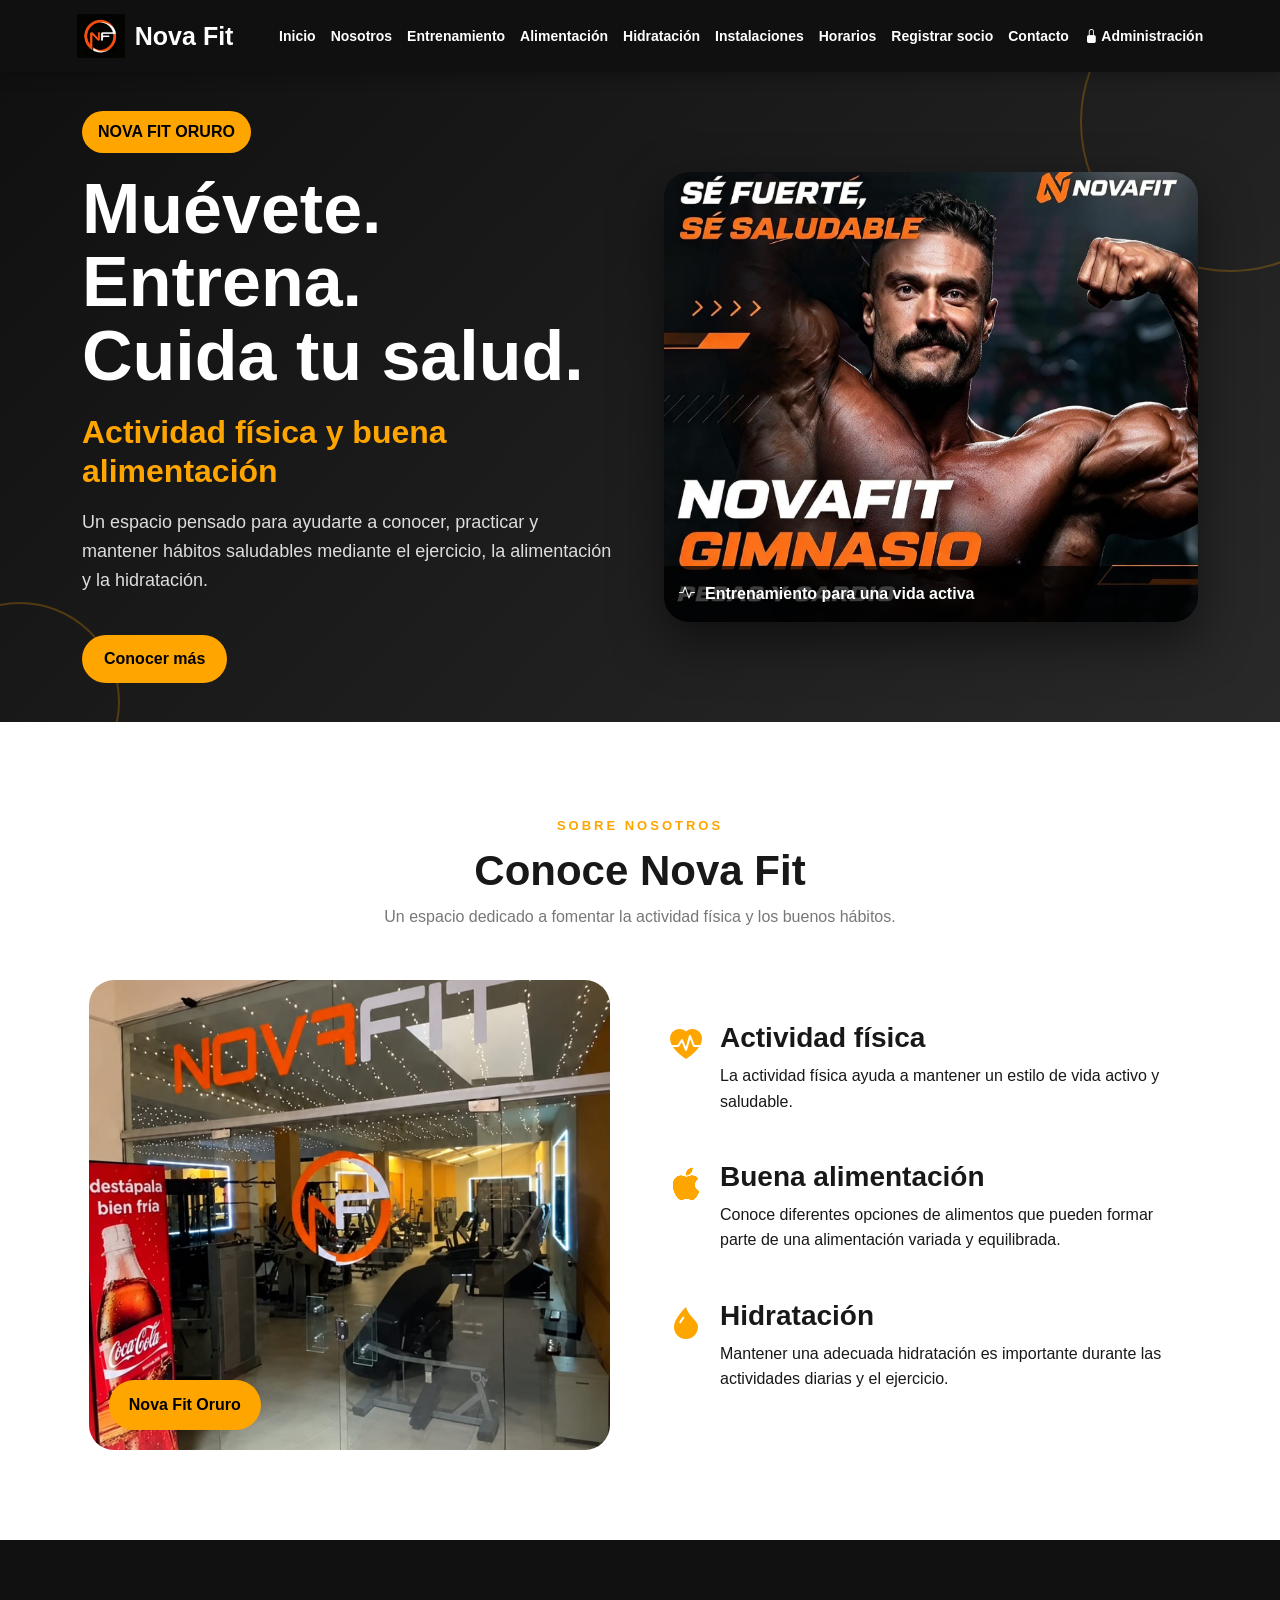
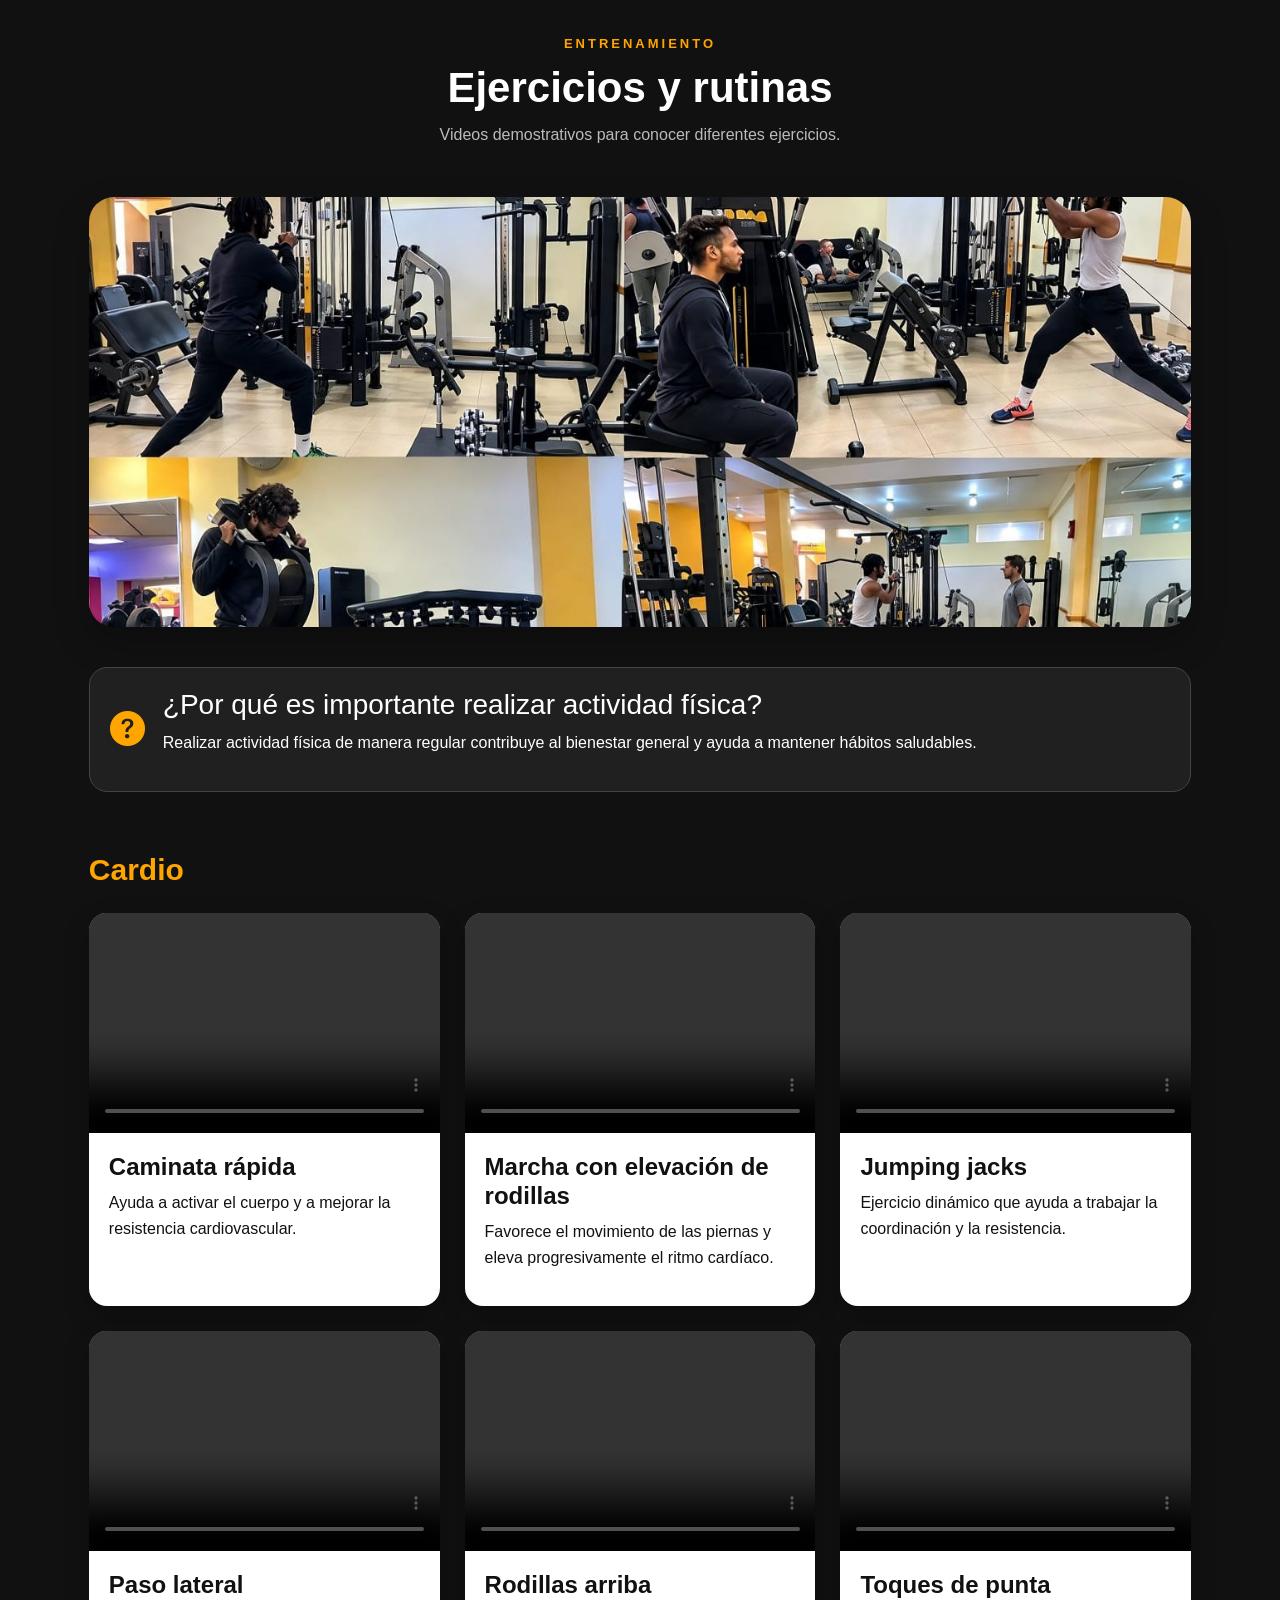
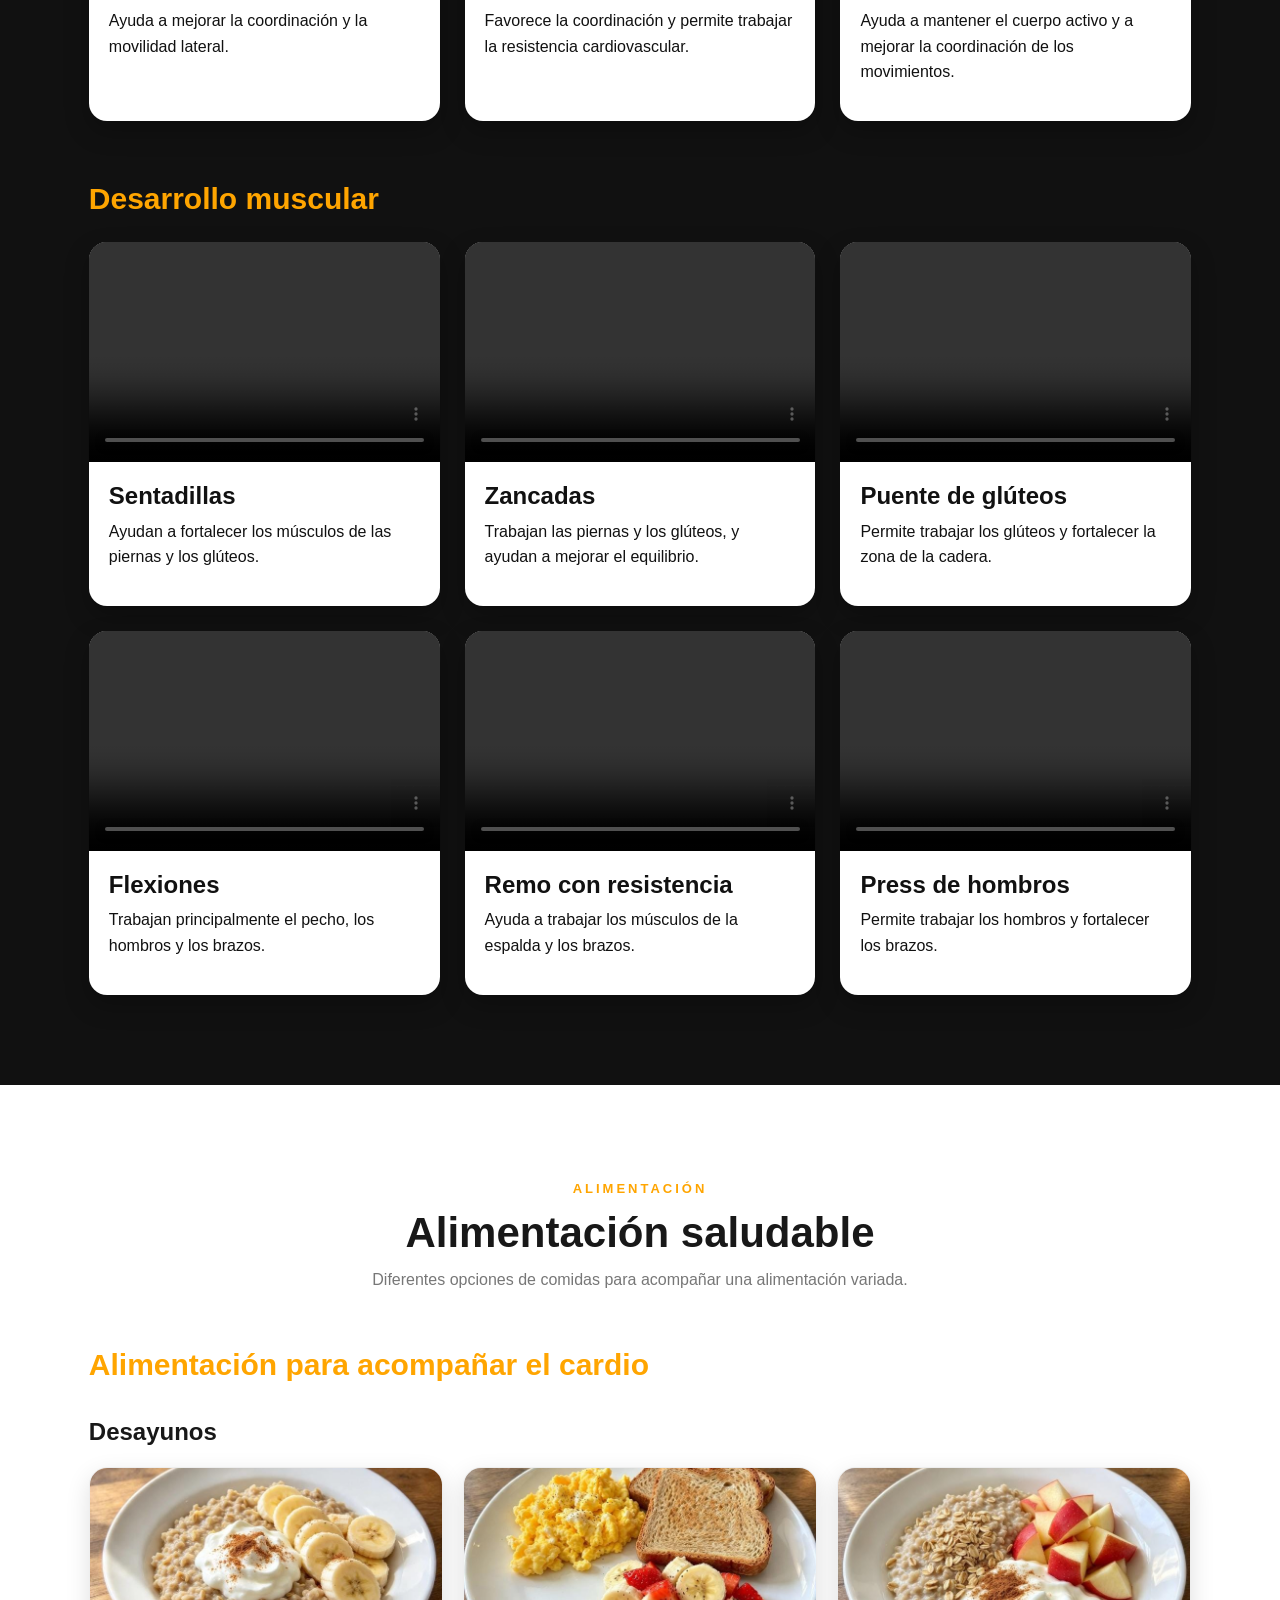
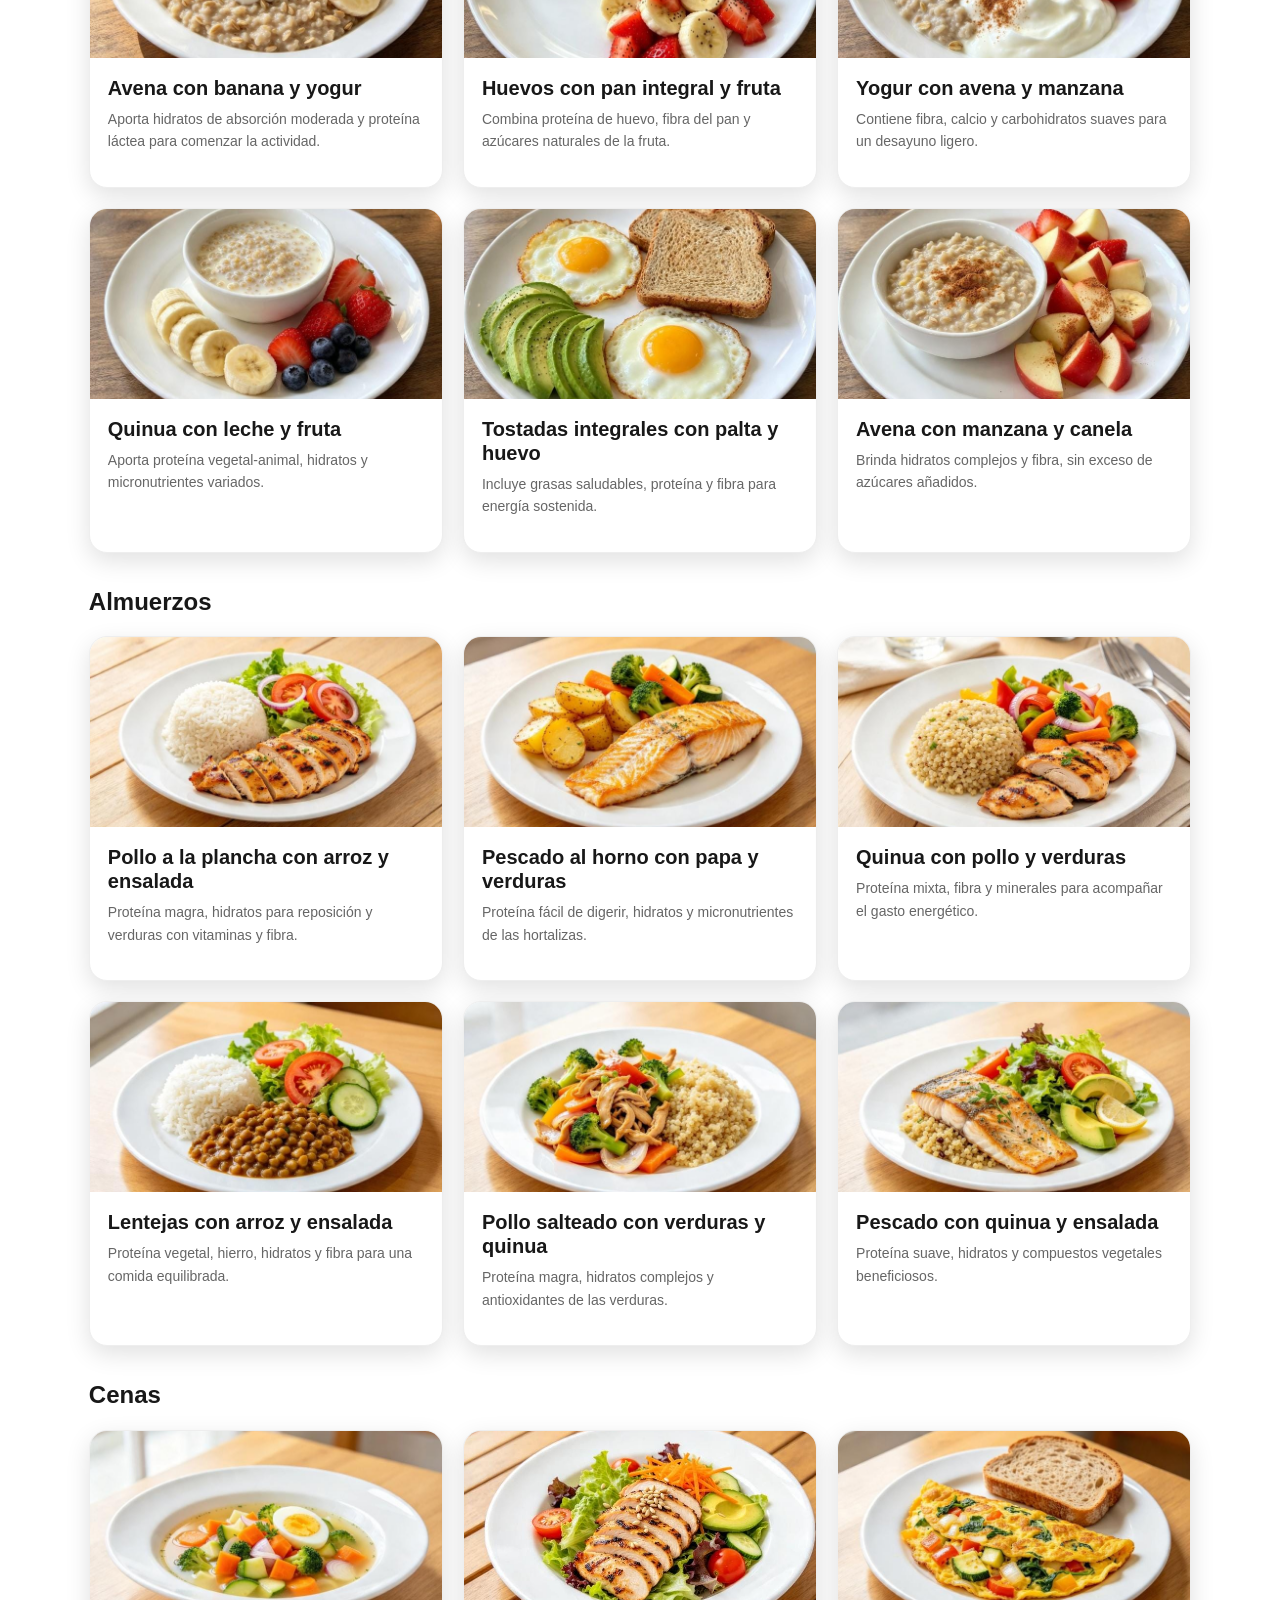
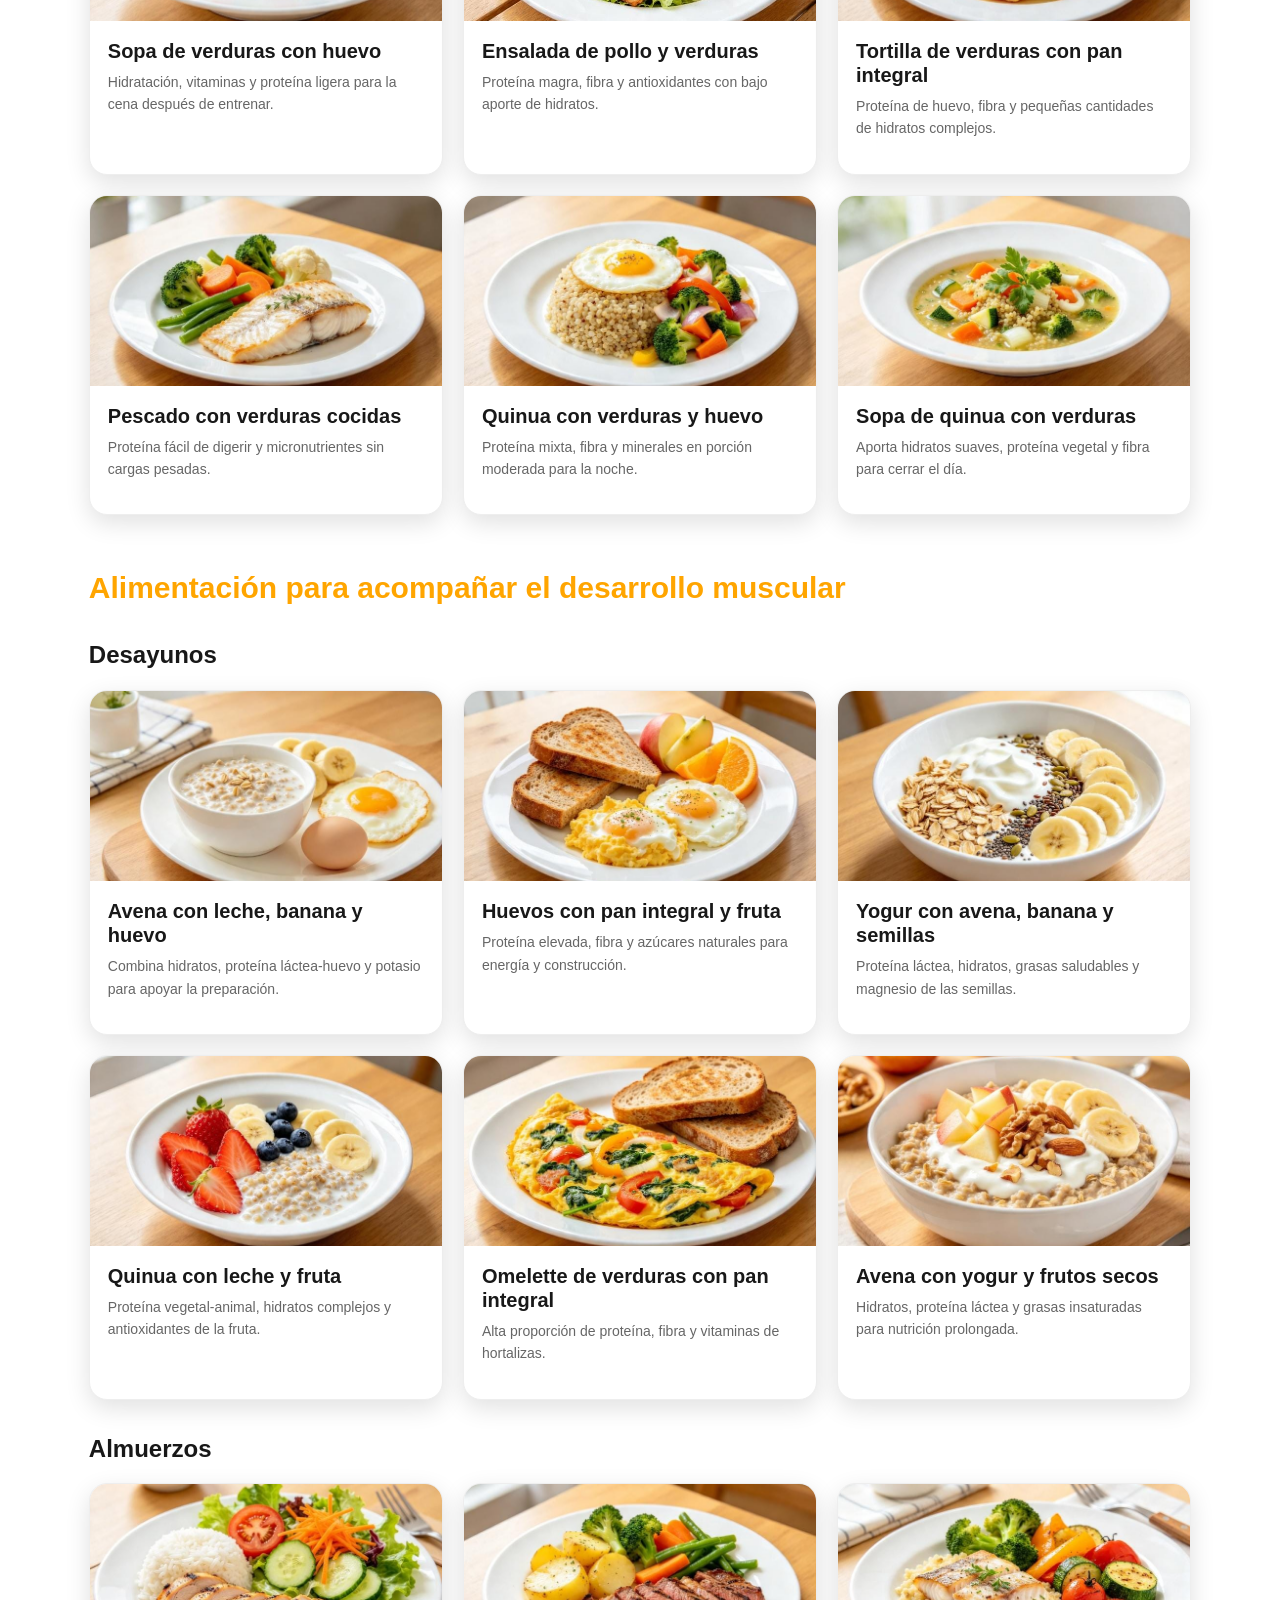
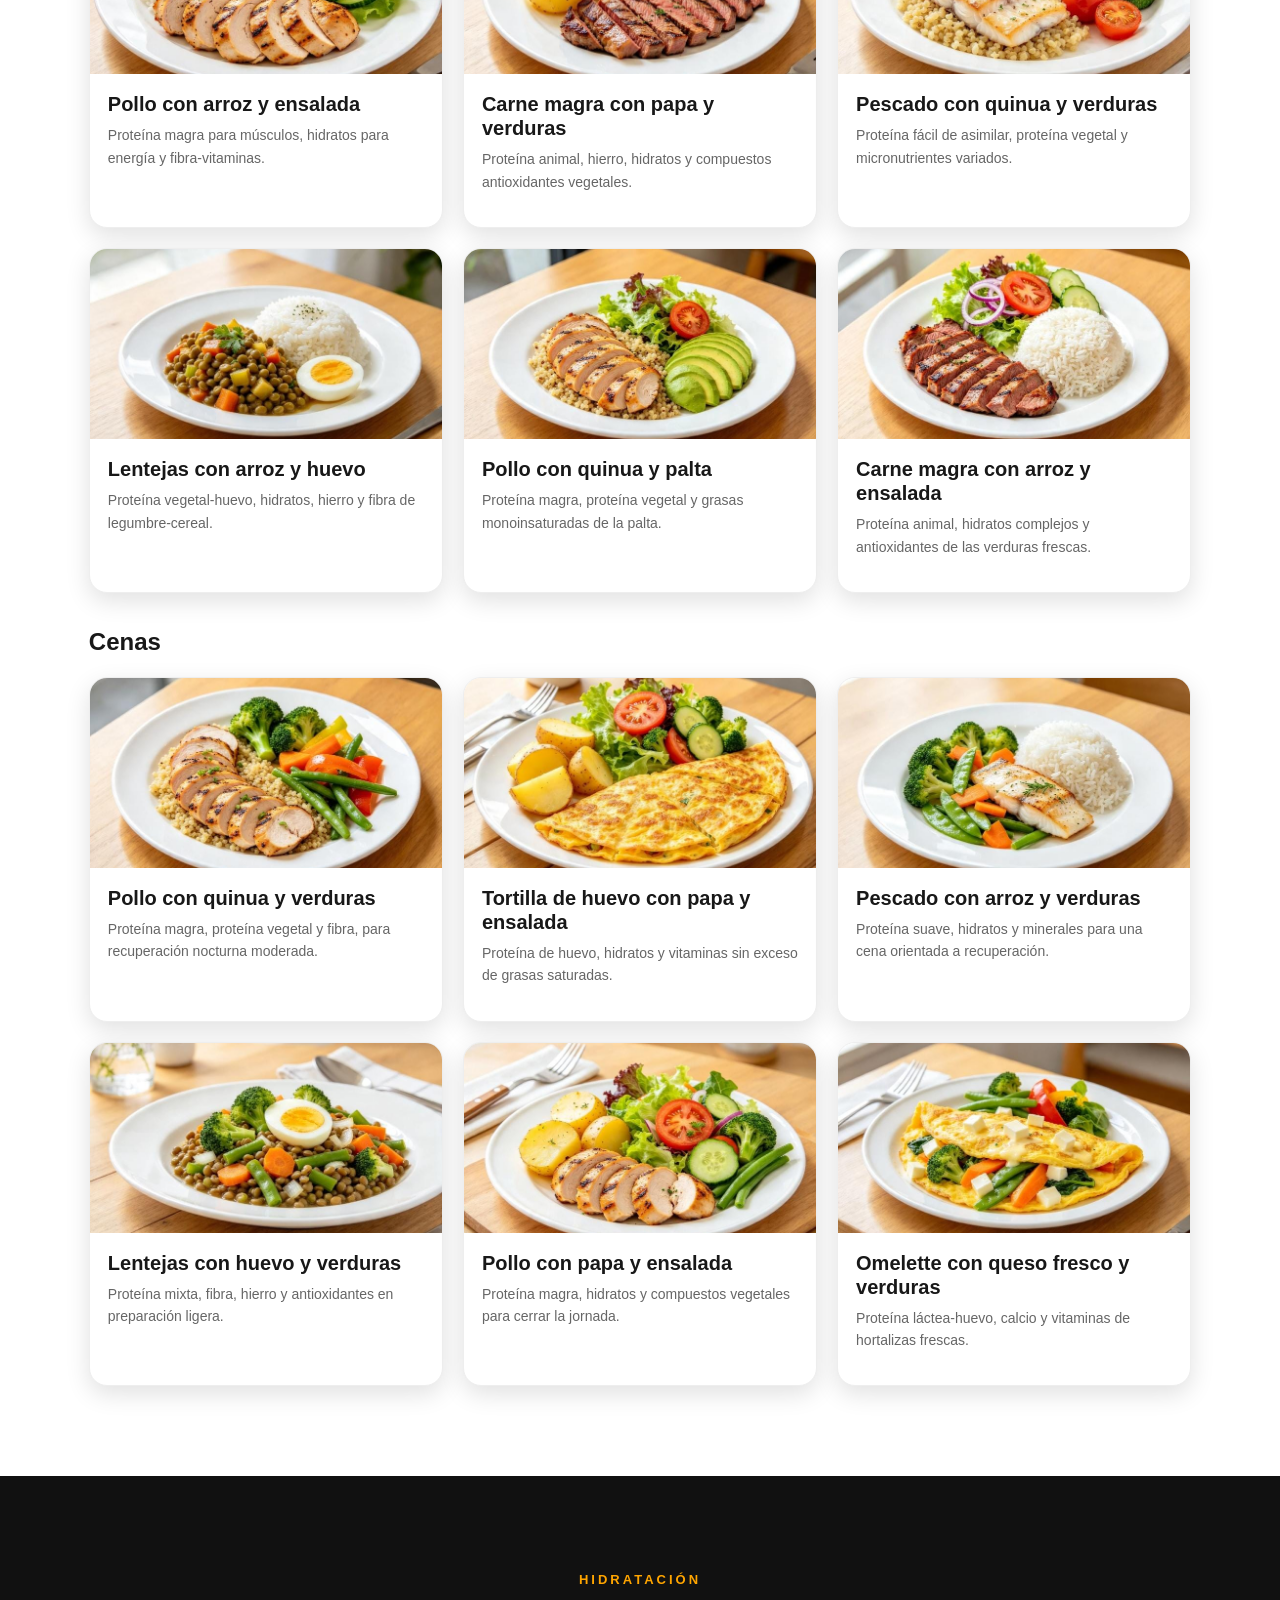
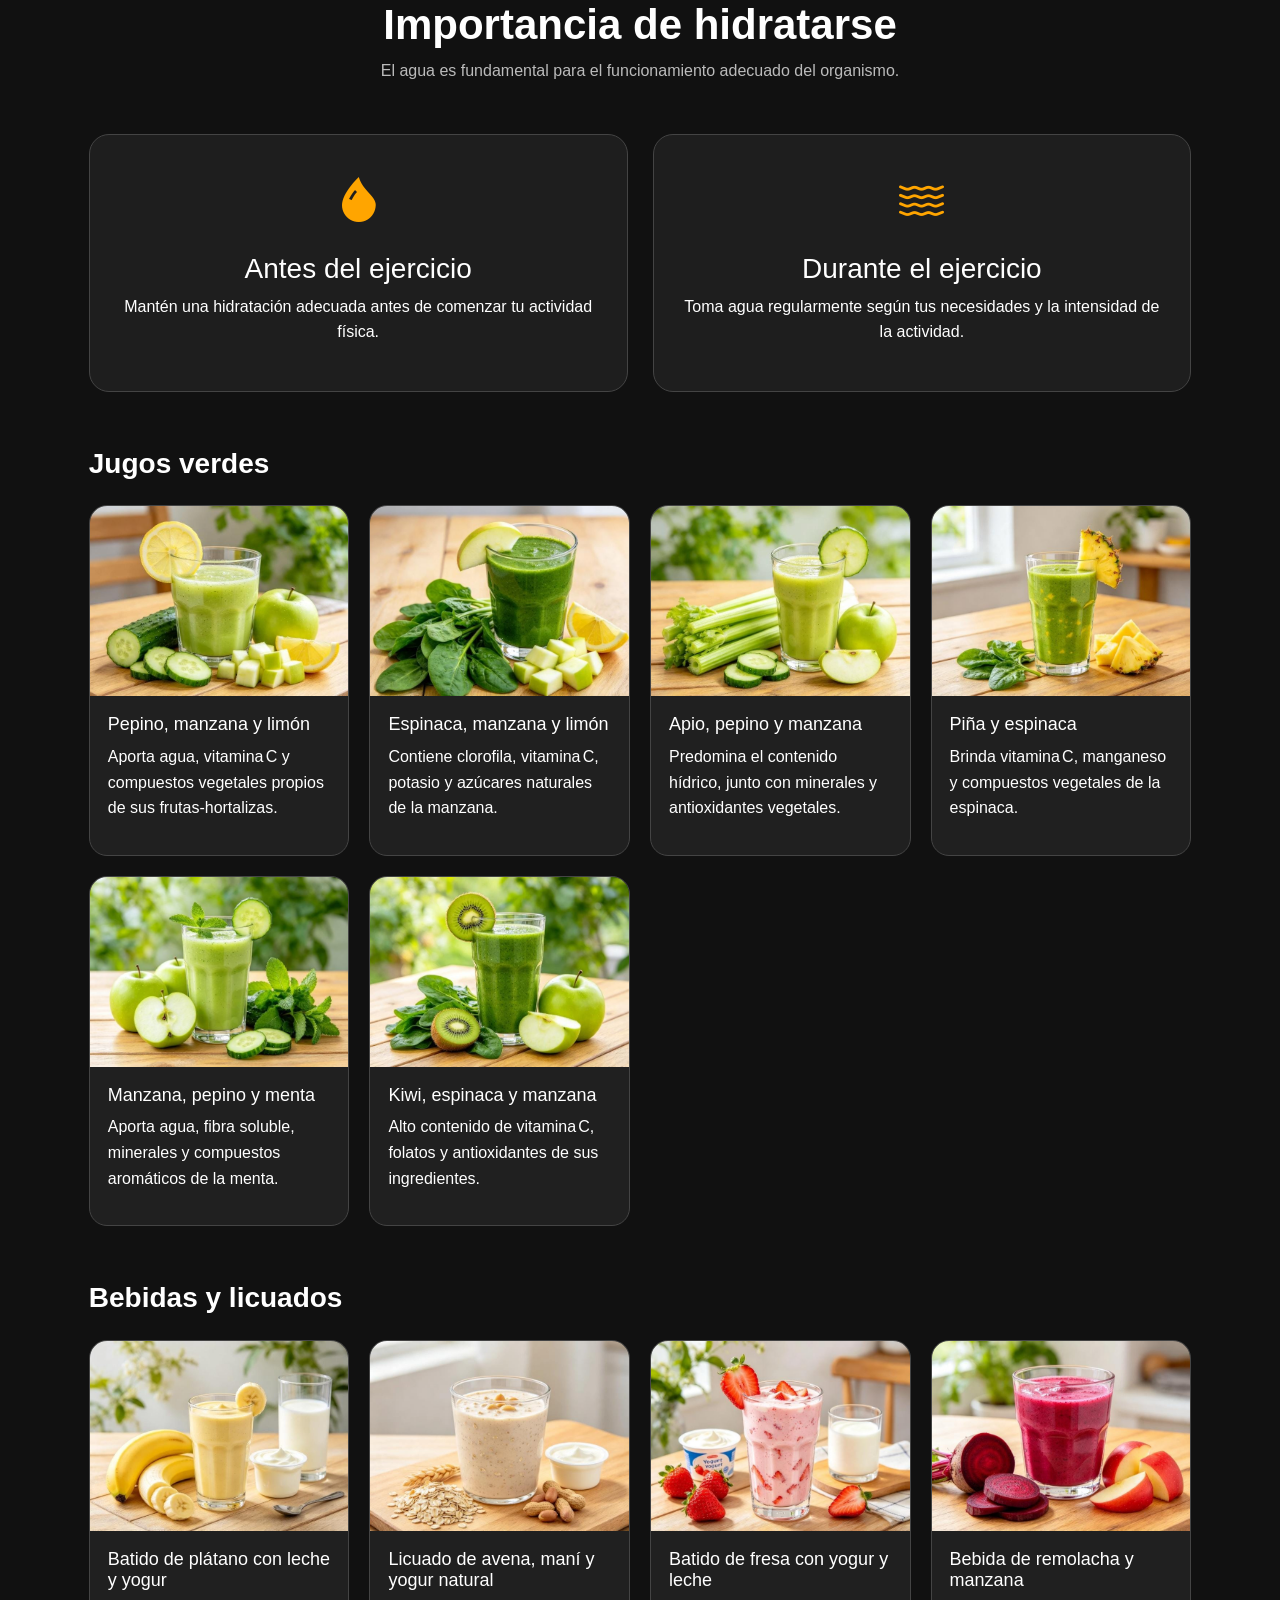
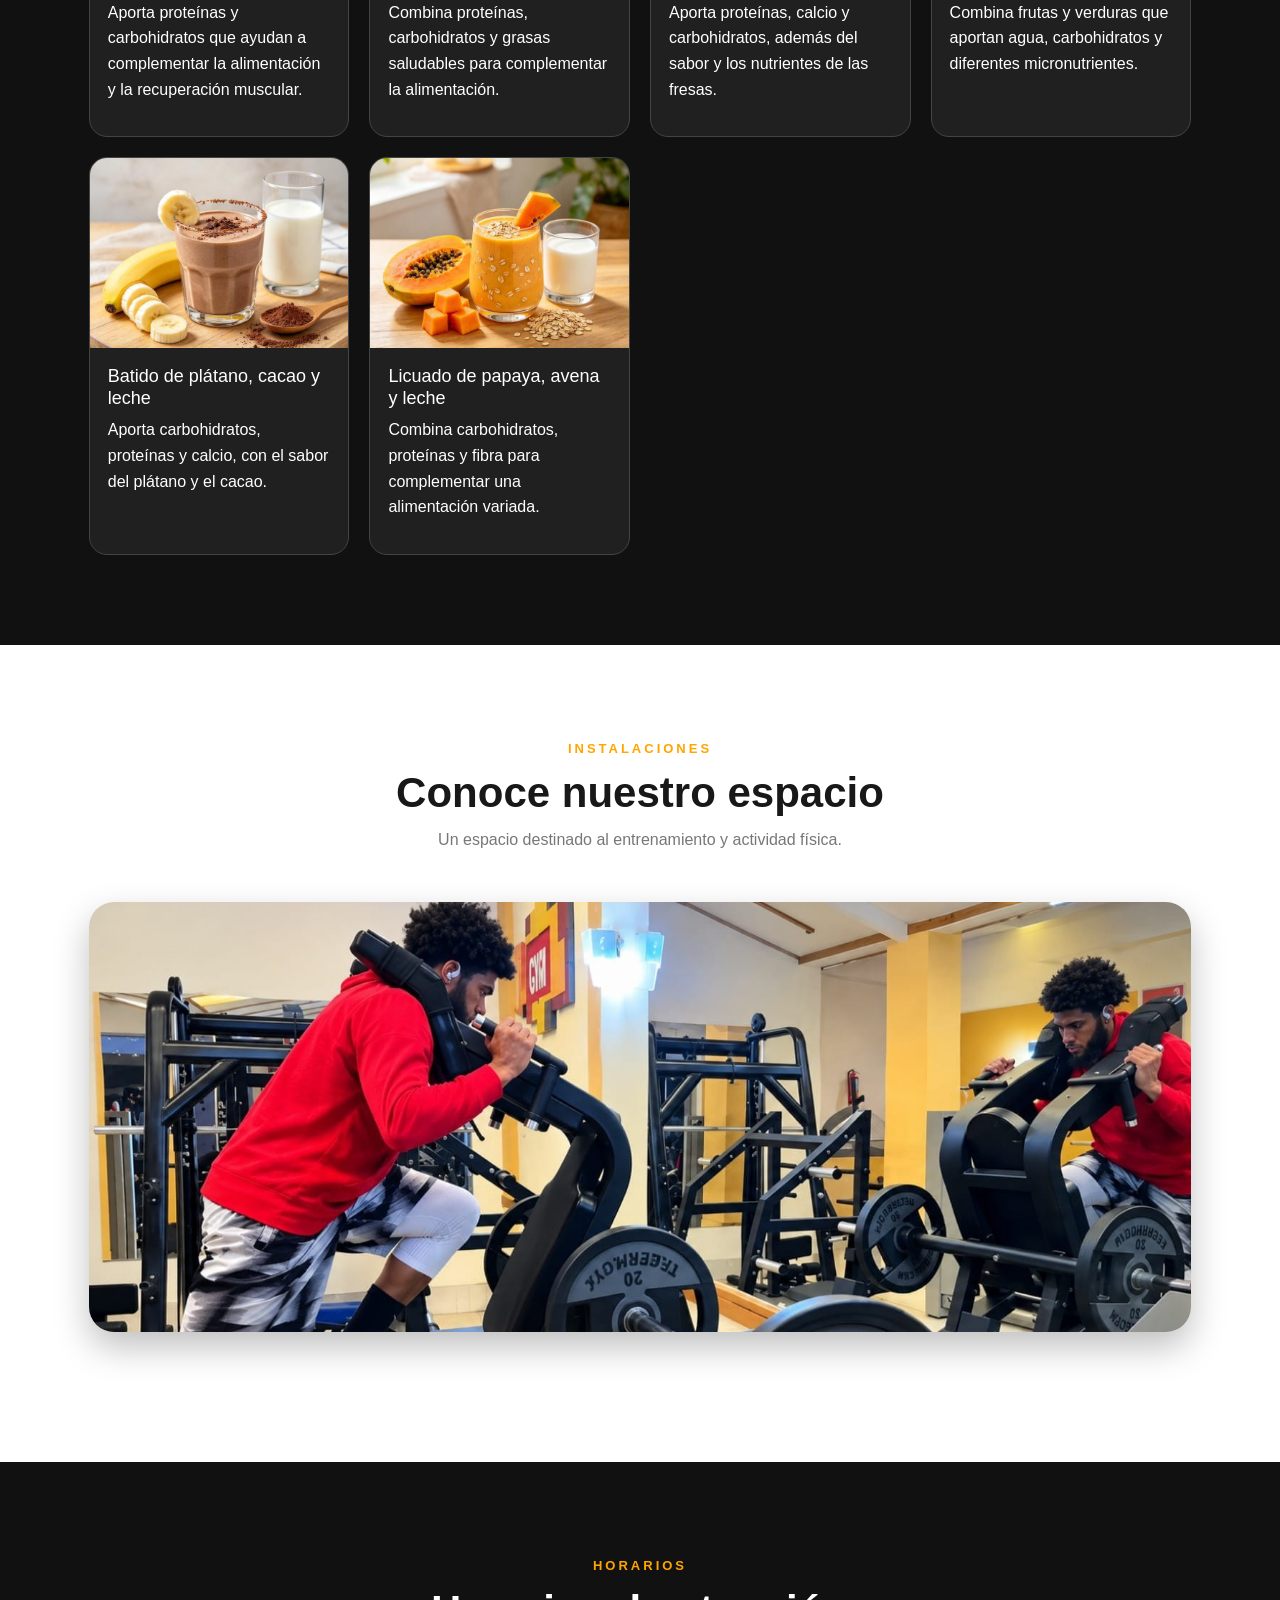
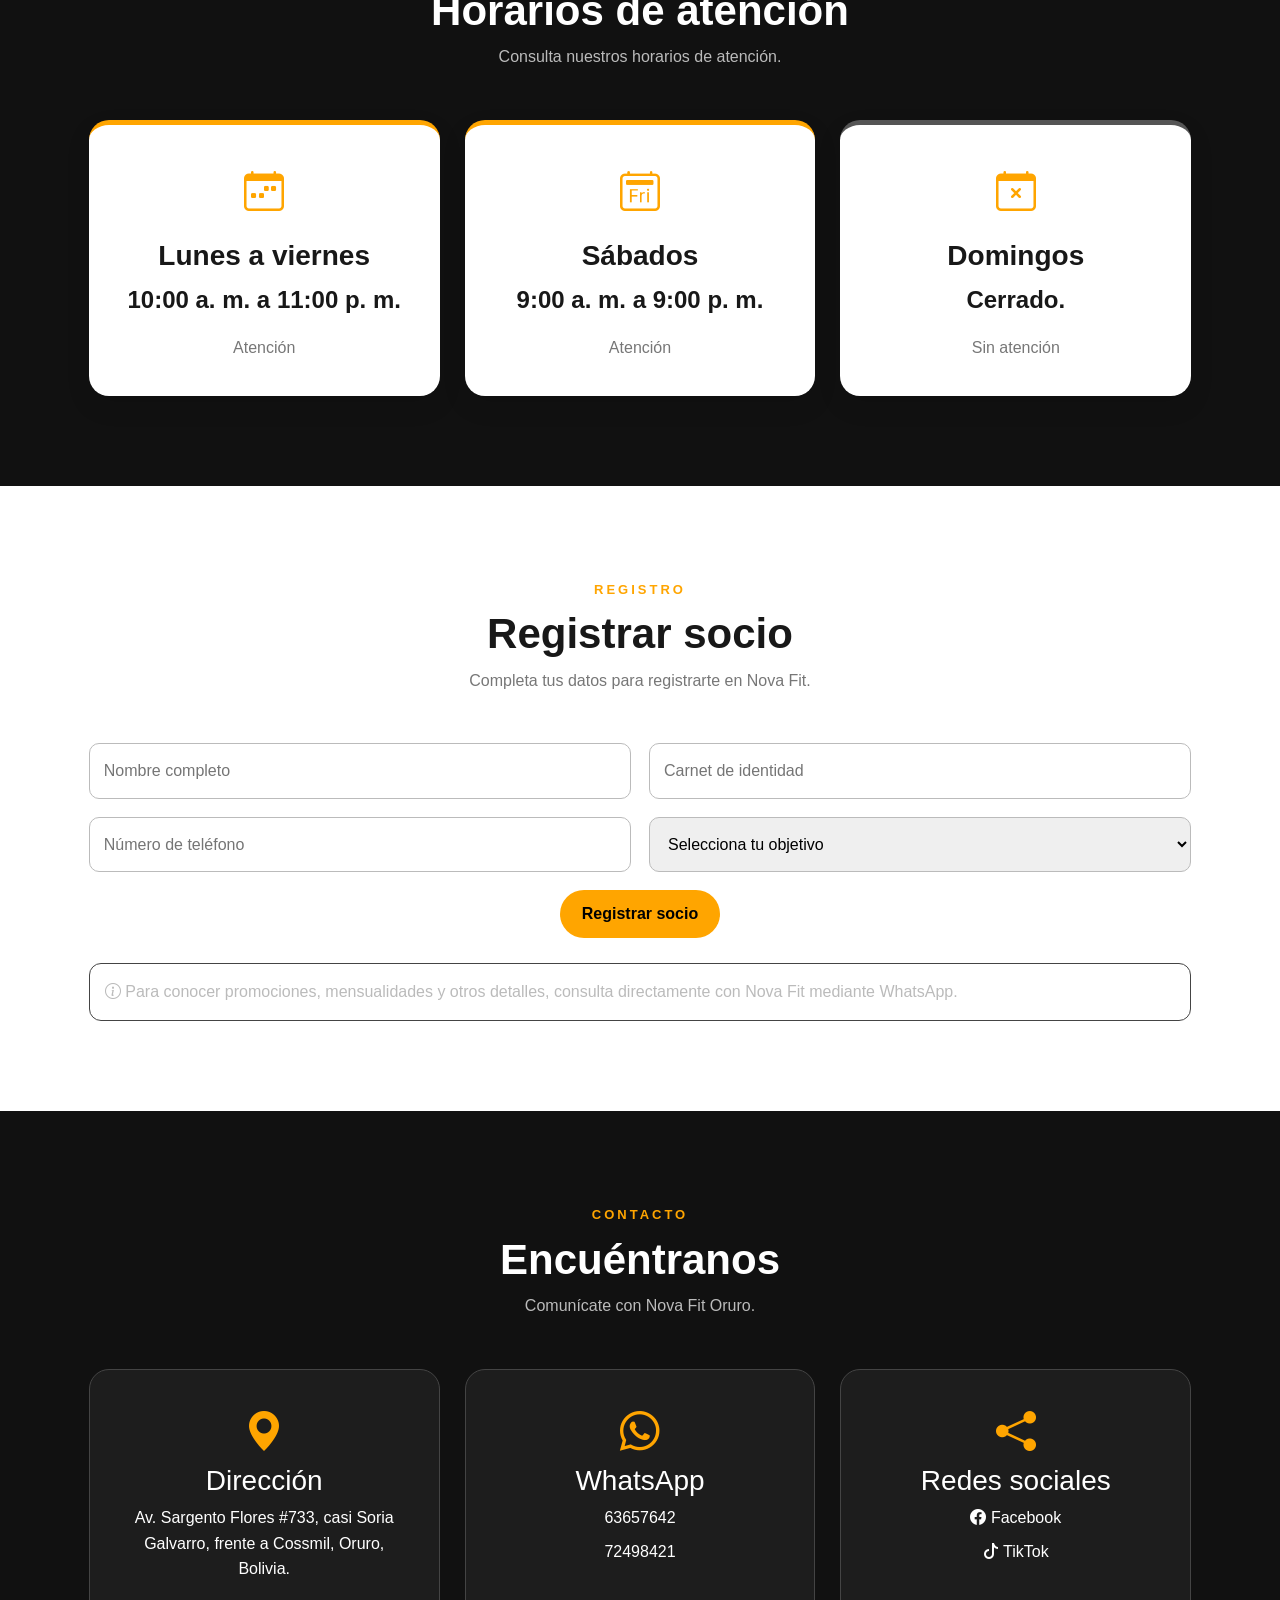
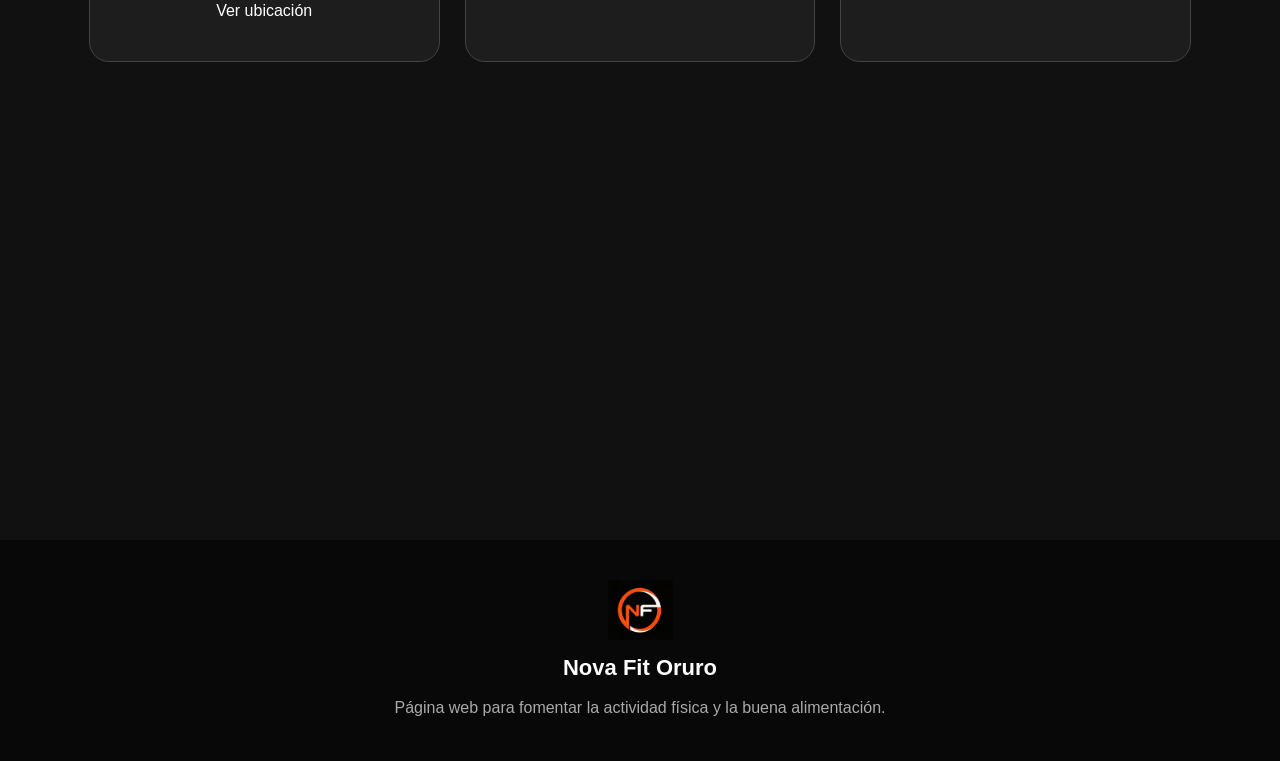
<file: index.html>
<!DOCTYPE html>
<html lang="es">
<head>
    <meta charset="UTF-8">
    <meta name="viewport" content="width=device-width, initial-scale=1.0">

    <title>Nova Fit Oruro</title>

    <link href="https://cdn.jsdelivr.net/npm/bootstrap@5.3.3/dist/css/bootstrap.min.css" rel="stylesheet">

    <link rel="stylesheet" href="https://cdn.jsdelivr.net/npm/bootstrap-icons@1.11.3/font/bootstrap-icons.min.css">

    <link rel="stylesheet" href="index.css">
</head>

<body>

<header>

    <div class="logo">
        <img src="logo.jpeg" alt="Nova Fit">
        <span>Nova Fit</span>
    </div>

    <nav id="menu">

        <a href="#inicio">Inicio</a>
        <a href="#nosotros">Nosotros</a>
        <a href="#entrenamiento">Entrenamiento</a>
        <a href="#alimentacion">Alimentación</a>
        <a href="#hidratacion">Hidratación</a>
        <a href="#instalaciones">Instalaciones</a>
        <a href="#horarios">Horarios</a>
        <a href="#registro">Registrar socio</a>
        <a href="#contacto">Contacto</a>

        <a href="admin.html" class="admin-nav-btn">
            <i class="bi bi-lock-fill"></i>
            Administración
        </a>

    </nav>

    <button class="menu-btn" onclick="abrirMenu()">
        <i class="bi bi-list"></i>
    </button>

</header>


<!-- INICIO -->

<section id="inicio" class="hero">

    <div class="hero-decoration decor-one"></div>
    <div class="hero-decoration decor-two"></div>

    <div class="container">

        <div class="row align-items-center g-5">

            <div class="col-lg-6 hero-text">

                <span class="eyebrow">
                    NOVA FIT ORURO
                </span>

                <h1>
                    Muévete.<br>
                    Entrena.<br>
                    Cuida tu salud.
                </h1>

                <h2>
                    Actividad física y buena alimentación
                </h2>

                <p>
                    Un espacio pensado para ayudarte a conocer,
                    practicar y mantener hábitos saludables mediante
                    el ejercicio, la alimentación y la hidratación.
                </p>

                <a href="#entrenamiento" class="btn btn-nova mt-4">
                    Conocer más
                </a>

            </div>


            <div class="col-lg-6">

                <div class="hero-image-card">

                    <img src="novafitgym.jpeg" alt="Nova Fit gimnasio">

                    <div class="hero-image-caption">

                        <i class="bi bi-activity"></i>

                        <span>
                            Entrenamiento para una vida activa
                        </span>

                    </div>

                </div>

            </div>

        </div>

    </div>

</section>


<!-- NOSOTROS -->

<section id="nosotros" class="section">

    <div class="container">

        <div class="section-heading">

            <span>SOBRE NOSOTROS</span>

            <h2>Conoce Nova Fit</h2>

            <p>
                Un espacio dedicado a fomentar la actividad física
                y los buenos hábitos.
            </p>

        </div>


        <div class="about">

            <div class="about-photo-wrap">

                <img src="gym.jpeg" alt="Nova Fit">

                <div class="photo-badge">
                    Nova Fit Oruro
                </div>

            </div>


            <div class="about-copy">

                <div class="feature-line">

                    <i class="bi bi-heart-pulse-fill"></i>

                    <div>

                        <h3>Actividad física</h3>

                        <p>
                            La actividad física ayuda a mantener un
                            estilo de vida activo y saludable.
                        </p>

                    </div>

                </div>


                <div class="feature-line">

                    <i class="bi bi-apple"></i>

                    <div>

                        <h3>Buena alimentación</h3>

                        <p>
                            Conoce diferentes opciones de alimentos
                            que pueden formar parte de una alimentación
                            variada y equilibrada.
                        </p>

                    </div>

                </div>


                <div class="feature-line">

                    <i class="bi bi-droplet-fill"></i>

                    <div>

                        <h3>Hidratación</h3>

                        <p>
                            Mantener una adecuada hidratación es
                            importante durante las actividades diarias
                            y el ejercicio.
                        </p>

                    </div>

                </div>

            </div>

        </div>

    </div>

</section>


<!-- ENTRENAMIENTO -->

<section id="entrenamiento" class="section dark">

    <div class="container">

        <div class="section-heading light">

            <span>ENTRENAMIENTO</span>

            <h2>Ejercicios y rutinas</h2>

            <p>
                Videos demostrativos para conocer diferentes
                ejercicios.
            </p>

        </div>


        <div class="image-section">

            <img src="entrenam.jpeg" alt="Entrenamiento Nova Fit">

        </div>


        <div class="question-box">

            <i class="bi bi-question-circle-fill"></i>

            <div>

                <h3>¿Por qué es importante realizar actividad física?</h3>

                <p>
                    Realizar actividad física de manera regular
                    contribuye al bienestar general y ayuda a mantener
                    hábitos saludables.
                </p>

            </div>

        </div>


        <!-- CARDIO: solo primeros seis -->

        <div class="training-block">

            <h3 class="block-title">
                Cardio
            </h3>

            <div class="video-grid">

                <article class="video-card">
                    <video controls preload="metadata">
                        <source src="vid1.mp4" type="video/mp4">
                    </video>
                    <div class="video-card-body">
                        <h4>Caminata rápida</h4>
                        <p>Ayuda a activar el cuerpo y a mejorar la resistencia cardiovascular.</p>
                    </div>
                </article>

                <article class="video-card">
                    <video controls preload="metadata">
                        <source src="vid2.mp4" type="video/mp4">
                    </video>
                    <div class="video-card-body">
                        <h4>Marcha con elevación de rodillas</h4>
                        <p>Favorece el movimiento de las piernas y eleva progresivamente el ritmo cardíaco.</p>
                    </div>
                </article>

                <article class="video-card">
                    <video controls preload="metadata">
                        <source src="vid3.mp4" type="video/mp4">
                    </video>
                    <div class="video-card-body">
                        <h4>Jumping jacks</h4>
                        <p>Ejercicio dinámico que ayuda a trabajar la coordinación y la resistencia.</p>
                    </div>
                </article>

                <article class="video-card">
                    <video controls preload="metadata">
                        <source src="vid4.mp4" type="video/mp4">
                    </video>
                    <div class="video-card-body">
                        <h4>Paso lateral</h4>
                        <p>Ayuda a mejorar la coordinación y la movilidad lateral.</p>
                    </div>
                </article>

                <article class="video-card">
                    <video controls preload="metadata">
                        <source src="vid5.mp4" type="video/mp4">
                    </video>
                    <div class="video-card-body">
                        <h4>Rodillas arriba</h4>
                        <p>Favorece la coordinación y permite trabajar la resistencia cardiovascular.</p>
                    </div>
                </article>

                <article class="video-card">
                    <video controls preload="metadata">
                        <source src="vid6.mp4" type="video/mp4">
                    </video>
                    <div class="video-card-body">
                        <h4>Toques de punta</h4>
                        <p>Ayuda a mantener el cuerpo activo y a mejorar la coordinación de los movimientos.</p>
                    </div>
                </article>

            </div>

        </div>


        <!-- DESARROLLO MUSCULAR: solo primeros seis -->

        <div class="training-block">

            <h3 class="block-title">
                Desarrollo muscular
            </h3>

            <div class="video-grid">

                <article class="video-card">
                    <video controls preload="metadata">
                        <source src="vid01.mp4" type="video/mp4">
                    </video>
                    <div class="video-card-body">
                        <h4>Sentadillas</h4>
                        <p>Ayudan a fortalecer los músculos de las piernas y los glúteos.</p>
                    </div>
                </article>

                <article class="video-card">
                    <video controls preload="metadata">
                        <source src="vid02.mp4" type="video/mp4">
                    </video>
                    <div class="video-card-body">
                        <h4>Zancadas</h4>
                        <p>Trabajan las piernas y los glúteos, y ayudan a mejorar el equilibrio.</p>
                    </div>
                </article>

                <article class="video-card">
                    <video controls preload="metadata">
                        <source src="vid03.mp4" type="video/mp4">
                    </video>
                    <div class="video-card-body">
                        <h4>Puente de glúteos</h4>
                        <p>Permite trabajar los glúteos y fortalecer la zona de la cadera.</p>
                    </div>
                </article>

                <article class="video-card">
                    <video controls preload="metadata">
                        <source src="vid04.mp4" type="video/mp4">
                    </video>
                    <div class="video-card-body">
                        <h4>Flexiones</h4>
                        <p>Trabajan principalmente el pecho, los hombros y los brazos.</p>
                    </div>
                </article>

                <article class="video-card">
                    <video controls preload="metadata">
                        <source src="vid05.mp4" type="video/mp4">
                    </video>
                    <div class="video-card-body">
                        <h4>Remo con resistencia</h4>
                        <p>Ayuda a trabajar los músculos de la espalda y los brazos.</p>
                    </div>
                </article>

                <article class="video-card">
                    <video controls preload="metadata">
                        <source src="vid06.mp4" type="video/mp4">
                    </video>
                    <div class="video-card-body">
                        <h4>Press de hombros</h4>
                        <p>Permite trabajar los hombros y fortalecer los brazos.</p>
                    </div>
                </article>

            </div>

        </div>

    </div>

</section>


<!-- ALIMENTACIÓN -->

<section id="alimentacion" class="section">

    <div class="container">

        <div class="section-heading">

            <span>ALIMENTACIÓN</span>

            <h2>Alimentación saludable</h2>

            <p>
                Diferentes opciones de comidas para acompañar
                una alimentación variada.
            </p>

        </div>


        <div class="food-category">

            <h3 class="block-title">
                Alimentación para acompañar el cardio
            </h3>

            <div class="meal-subsection">

                <h4>Desayunos</h4>

                <div id="cardioBreakfast" class="meal-grid"></div>

            </div>

            <div class="meal-subsection">

                <h4>Almuerzos</h4>

                <div id="cardioLunch" class="meal-grid"></div>

            </div>

            <div class="meal-subsection">

                <h4>Cenas</h4>

                <div id="cardioDinner" class="meal-grid"></div>

            </div>

        </div>


        <div class="food-category">

            <h3 class="block-title">
                Alimentación para acompañar el desarrollo muscular
            </h3>

            <div class="meal-subsection">

                <h4>Desayunos</h4>

                <div id="muscleBreakfast" class="meal-grid"></div>

            </div>

            <div class="meal-subsection">

                <h4>Almuerzos</h4>

                <div id="muscleLunch" class="meal-grid"></div>

            </div>

            <div class="meal-subsection">

                <h4>Cenas</h4>

                <div id="muscleDinner" class="meal-grid"></div>

            </div>

        </div>

    </div>

</section>


<!-- HIDRATACIÓN -->

<section id="hidratacion" class="section dark">

    <div class="container">

        <div class="section-heading light">

            <span>HIDRATACIÓN</span>

            <h2>Importancia de hidratarse</h2>

            <p>
                El agua es fundamental para el funcionamiento
                adecuado del organismo.
            </p>

        </div>


        <div class="hydration-grid">

            <div class="hydration-card">

                <i class="bi bi-droplet-fill"></i>

                <h3>Antes del ejercicio</h3>

                <p>
                    Mantén una hidratación adecuada antes
                    de comenzar tu actividad física.
                </p>

            </div>


            <div class="hydration-card">

                <i class="bi bi-water"></i>

                <h3>Durante el ejercicio</h3>

                <p>
                    Toma agua regularmente según tus necesidades
                    y la intensidad de la actividad.
                </p>

            </div>

        </div>


        <h3 class="subsection-title">
            Jugos verdes
        </h3>

        <div id="greenJuices" class="juice-grid"></div>


        <h3 class="subsection-title">
            Bebidas y licuados
        </h3>

        <div id="muscleDrinks" class="juice-grid"></div>

    </div>

</section>


<!-- INSTALACIONES -->

<section id="instalaciones" class="section">

    <div class="container">

        <div class="section-heading">

            <span>INSTALACIONES</span>

            <h2>Conoce nuestro espacio</h2>

            <p>
                Un espacio destinado al entrenamiento y actividad física.
            </p>

        </div>


        <div class="image-section">

            <img src="rutina.jpeg" alt="Instalaciones Nova Fit">

        </div>

    </div>

</section>


<!-- HORARIOS -->

<section id="horarios" class="section dark">

    <div class="container">

        <div class="section-heading light">

            <span>HORARIOS</span>

            <h2>Horarios de atención</h2>

            <p>
                Consulta nuestros horarios de atención.
            </p>

        </div>


        <div class="schedule">

            <div>

                <i class="bi bi-calendar-week"></i>

                <h3>Lunes a viernes</h3>

                <p>10:00 a. m. a 11:00 p. m.</p>

                <span>Atención</span>

            </div>


            <div>

                <i class="bi bi-calendar2-day"></i>

                <h3>Sábados</h3>

                <p>9:00 a. m. a 9:00 p. m.</p>

                <span>Atención</span>

            </div>


            <div class="closed">

                <i class="bi bi-calendar-x"></i>

                <h3>Domingos</h3>

                <p>Cerrado.</p>

                <span>Sin atención</span>

            </div>

        </div>

    </div>

</section>


<!-- REGISTRO -->

<section id="registro" class="section">

    <div class="container">

        <div class="section-heading">

            <span>REGISTRO</span>

            <h2>Registrar socio</h2>

            <p>
                Completa tus datos para registrarte en Nova Fit.
            </p>

        </div>


        <form id="formSocio">

            <input
                type="text"
                id="nombre"
                placeholder="Nombre completo"
                required
            >

            <input
                type="text"
                id="ci"
                placeholder="Carnet de identidad"
                required
            >

            <input
                type="tel"
                id="telefono"
                placeholder="Número de teléfono"
                required
            >

            <select id="objetivo" required>

                <option value="">
                    Selecciona tu objetivo
                </option>

                <option value="Cardio">
                    Cardio
                </option>

                <option value="Desarrollo muscular">
                    Desarrollo muscular
                </option>

                <option value="Actividad física">
                    Actividad física
                </option>

            </select>


            <button type="submit" class="btn btn-nova">
                Registrar socio
            </button>

        </form>


        <div class="registration-note">

            <i class="bi bi-info-circle"></i>

            Para conocer promociones, mensualidades y otros detalles,
            consulta directamente con Nova Fit mediante WhatsApp.

        </div>

    </div>

</section>


<!-- CONTACTO -->

<section id="contacto" class="section dark">

    <div class="container">

        <div class="section-heading light">

            <span>CONTACTO</span>

            <h2>Encuéntranos</h2>

            <p>
                Comunícate con Nova Fit Oruro.
            </p>

        </div>


        <div class="contact-grid">

            <div class="contact-box">

                <i class="bi bi-geo-alt-fill"></i>

                <h3>Dirección</h3>

                <p>
                    Av. Sargento Flores #733,
                    casi Soria Galvarro, frente a Cossmil,
                    Oruro, Bolivia.
                </p>

                <a
                    href="https://www.google.com/local/place/fid/0x93e2b1c810c46567:0x6a009cf3039cad56/photosphere?iu=https://streetviewpixels-pa.googleapis.com/v1/thumbnail?panoid%3Dz7wpU3pIYibI3AyeFldZpw%26cb_client%3Dlu.gallery.gps%26w%3D160%26h%3D106%26yaw%3D212.81311%26pitch%3D0%26thumbfov%3D100&ik=CAISFno3d3BVM3BJWWliSTNBeWVGbGRacHc%3D"
                    target="_blank"
                >
                    Ver ubicación
                </a>

            </div>


            <div class="contact-box">

                <i class="bi bi-whatsapp"></i>

                <h3>WhatsApp</h3>

                <a href="https://wa.me/59163657642" target="_blank">
                    63657642
                </a>

                <a href="https://wa.me/59172498421" target="_blank">
                    72498421
                </a>

            </div>


            <div class="contact-box">

                <i class="bi bi-share-fill"></i>

                <h3>Redes sociales</h3>

                <a
                    href="https://www.facebook.com/NOVAFIT.ORURO"
                    target="_blank"
                >
                    <i class="bi bi-facebook"></i>
                    Facebook
                </a>

                <a
                    href="https://www.tiktok.com/search?q=Nova%20Fit%20Oruro"
                    target="_blank"
                >
                    <i class="bi bi-tiktok"></i>
                    TikTok
                </a>

            </div>

        </div>


        <div class="map-box">

            <iframe
                src="https://www.google.com/maps?q=Av.%20Sargento%20Flores%20733%2C%20Oruro%2C%20Bolivia&output=embed"
                loading="lazy"
                allowfullscreen>
            </iframe>

        </div>

    </div>

</section>


<!-- FOOTER -->

<footer>

    <img src="logo.jpeg" alt="Nova Fit">

    <p>Nova Fit Oruro</p>

    <span>
        Página web para fomentar la actividad física
        y la buena alimentación.
    </span>

</footer>


<button id="topBtn" onclick="subirArriba()">

    <i class="bi bi-arrow-up"></i>

</button>


<script src="https://cdn.jsdelivr.net/npm/bootstrap@5.3.3/dist/js/bootstrap.bundle.min.js"></script>

<script src="index.js"></script>

</body>
</html>
</file>
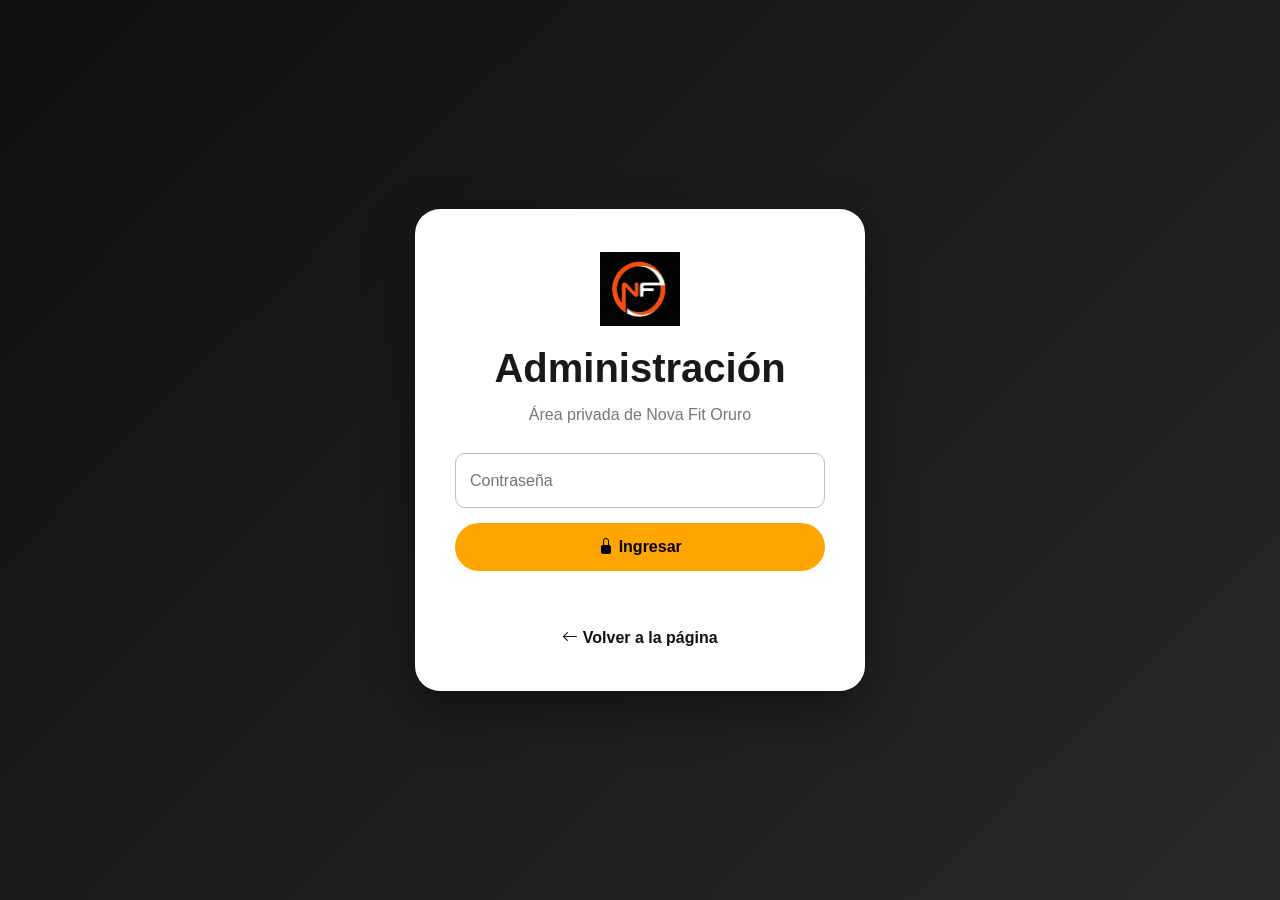
<file: admin.html>
<!DOCTYPE html>
<html lang="es">

<head>

    <meta charset="UTF-8">

    <meta name="viewport" content="width=device-width, initial-scale=1.0">

    <title>Administración - Nova Fit</title>

    <link href="https://cdn.jsdelivr.net/npm/bootstrap@5.3.3/dist/css/bootstrap.min.css" rel="stylesheet">

    <link rel="stylesheet" href="https://cdn.jsdelivr.net/npm/bootstrap-icons@1.11.3/font/bootstrap-icons.min.css">

    <link rel="stylesheet" href="index.css">

</head>

<body class="admin-page">

<!-- LOGIN -->
<div id="adminLoginPage" class="admin-login-page">
    <div class="admin-login-card">
        <img src="logo.jpeg" alt="Nova Fit">
        <h1>Administración</h1>
        <p>Área privada de Nova Fit Oruro</p>

        <form id="adminLoginForm" class="admin-login-form">
            <input type="password" id="adminPassword" placeholder="Contraseña" required>
            <button type="submit" class="btn btn-nova">
                <i class="bi bi-lock-fill"></i> Ingresar
            </button>
        </form>

        <div id="adminLoginError" class="admin-login-error"></div>

        <a href="index.html" class="admin-back">
            <i class="bi bi-arrow-left"></i> Volver a la página
        </a>
    </div>
</div>

<!-- PANEL ADMIN -->
<section id="adminPanel" class="admin-panel section" hidden>
    <div class="container">
        <div class="section-heading">
            <span>ÁREA PRIVADA</span>
            <h2>Administración Nova Fit</h2>
            <p>Gestión de socios y pagos presenciales.</p>
        </div>

        <div class="admin-actions">
            <button class="btn btn-dark" onclick="cerrarSesion()">
                <i class="bi bi-box-arrow-right"></i> Cerrar sesión
            </button>
        </div>

        <!-- ESTADÍSTICAS -->
        <div class="stats-grid">
            <div class="stat-card">
                <i class="bi bi-people-fill"></i>
                <h3 id="totalSocios">0</h3>
                <p>Socios registrados</p>
            </div>
            <div class="stat-card">
                <i class="bi bi-cash-stack"></i>
                <h3 id="totalPagos">0</h3>
                <p>Pagos registrados</p>
            </div>
            <div class="stat-card">
                <i class="bi bi-wallet2"></i>
                <h3 id="totalRecaudado">Bs. 0.00</h3>
                <p>Total recaudado</p>
            </div>
        </div>

        <!-- SOCIOS -->
        <div class="admin-card">
            <h3><i class="bi bi-people-fill"></i> Socios registrados</h3>
            <input type="text" id="buscarSocio" placeholder="Buscar por nombre, CI o teléfono...">
            <div class="table-wrap">
                <table>
                    <thead>
                        <tr>
                            <th>Nombre</th>
                            <th>CI</th>
                            <th>Teléfono</th>
                            <th>Objetivo</th>
                            <th>Acción</th>
                        </tr>
                    </thead>
                    <tbody id="tablaSocios"></tbody>
                </table>
            </div>
        </div>

        <!-- REGISTRAR PAGO -->
        <div class="admin-card">
            <h3><i class="bi bi-cash-stack"></i> Registrar pago presencial</h3>
            <form id="formPago">
                <input type="text" id="ciPago" placeholder="CI del socio" required>
                <select id="mesPago" required>
                    <option value="">Seleccionar mes</option>
                    <option value="Enero">Enero</option>
                    <option value="Febrero">Febrero</option>
                    <option value="Marzo">Marzo</option>
                    <option value="Abril">Abril</option>
                    <option value="Mayo">Mayo</option>
                    <option value="Junio">Junio</option>
                    <option value="Julio">Julio</option>
                    <option value="Agosto">Agosto</option>
                    <option value="Septiembre">Septiembre</option>
                    <option value="Octubre">Octubre</option>
                    <option value="Noviembre">Noviembre</option>
                    <option value="Diciembre">Diciembre</option>
                </select>
                <input type="number" id="montoPago" placeholder="Monto pagado" min="0" step="0.01" required>
                <input type="date" id="fechaPago" required>
                <button type="submit" class="btn btn-nova">
                    <i class="bi bi-check-circle"></i> Registrar pago
                </button>
            </form>
        </div>

        <!-- HISTORIAL DE PAGOS -->
        <div class="admin-card">
            <h3><i class="bi bi-clock-history"></i> Historial de pagos</h3>
            <div class="table-wrap">
                <table>
                    <thead>
                        <tr>
                            <th>Socio</th>
                            <th>CI</th>
                            <th>Mes</th>
                            <th>Monto</th>
                            <th>Fecha</th>
                            <th>Acción</th>
                        </tr>
                    </thead>
                    <tbody id="tablaPagos"></tbody>
                </table>
            </div>
        </div>
    </div>
</section>

<script src="https://cdn.jsdelivr.net/npm/bootstrap@5.3.3/dist/js/bootstrap.bundle.min.js"></script>
<script src="index.js"></script>

</body>
</html>
</file>
<file: index.css>
*{
margin:0;
padding:0;
box-sizing:border-box;
}

html{
scroll-behavior:smooth;
}

body{
font-family:Arial,sans-serif;
background:white;
color:#181818;
line-height:1.6;
}

header{
position:sticky;
top:0;
z-index:1000;
background:#101010;
display:flex;
align-items:center;
justify-content:space-between;
padding:12px 6%;
box-shadow:0 3px 15px rgba(0,0,0,.3);
}

.logo{
display:flex;
align-items:center;
gap:10px;
color:white;
font-size:25px;
font-weight:bold;
}

.logo img{
width:48px;
height:48px;
object-fit:contain;
}

nav{
display:flex;
align-items:center;
gap:15px;
}

nav a,
.admin-nav-btn{
color:white;
text-decoration:none;
font-weight:bold;
font-size:14px;
border:0;
background:none;
cursor:pointer;
}

nav a:hover,
.admin-nav-btn:hover{
color:orange;
}

.menu-btn{
display:none;
background:none;
border:0;
color:white;
font-size:30px;
}

.hero{
min-height:650px;
display:flex;
align-items:center;
position:relative;
overflow:hidden;
background:linear-gradient(135deg,#101010,#292929);
color:white;
}

.hero-text{
position:relative;
z-index:2;
}

.eyebrow{
display:inline-block;
background:orange;
color:black;
padding:8px 16px;
border-radius:30px;
font-weight:bold;
margin-bottom:20px;
}

.hero h1{
font-size:clamp(38px,6vw,70px);
font-weight:900;
line-height:1.05;
margin-bottom:20px;
}

.hero h2{
color:orange;
font-weight:bold;
margin-bottom:18px;
}

.hero p{
font-size:18px;
max-width:600px;
color:#ddd;
}

.btn-nova{
background:orange;
color:black;
border:none;
font-weight:bold;
padding:12px 22px;
border-radius:30px;
}

.btn-nova:hover{
background:#ffb52e;
color:black;
transform:translateY(-2px);
}

.hero-image-card{
position:relative;
border-radius:25px;
overflow:hidden;
box-shadow:0 20px 50px rgba(0,0,0,.5);
}

.hero-image-card img{
width:100%;
height:450px;
object-fit:cover;
}

.hero-image-caption{
position:absolute;
bottom:0;
left:0;
right:0;
background:rgba(0,0,0,.75);
padding:15px;
display:flex;
gap:10px;
align-items:center;
font-weight:bold;
}

.hero-decoration{
position:absolute;
border:2px solid orange;
border-radius:50%;
opacity:.25;
}

.decor-one{
width:300px;
height:300px;
right:-100px;
top:-100px;
}

.decor-two{
width:200px;
height:200px;
left:-80px;
bottom:-80px;
}

.section{
padding:90px 6%;
}

.dark{
background:#111;
color:white;
}

.section-heading{
text-align:center;
margin-bottom:50px;
}

.section-heading span{
color:orange;
font-weight:bold;
letter-spacing:3px;
font-size:13px;
}

.section-heading h2{
font-size:42px;
font-weight:900;
margin:8px 0;
}

.section-heading p{
color:#777;
}

.light p{
color:#bbb;
}

.image-section{
width:100%;
overflow:hidden;
border-radius:25px;
margin-bottom:40px;
box-shadow:0 15px 35px rgba(0,0,0,.25);
}

.image-section img{
width:100%;
height:430px;
object-fit:cover;
display:block;
}

.about{
display:grid;
grid-template-columns:1fr 1fr;
gap:60px;
align-items:center;
}

.about-photo-wrap{
position:relative;
}

.about-photo-wrap img{
width:100%;
height:470px;
object-fit:cover;
border-radius:25px;
}

.photo-badge{
position:absolute;
bottom:20px;
left:20px;
background:orange;
color:black;
padding:12px 20px;
border-radius:30px;
font-weight:bold;
}

.about-copy{
display:flex;
flex-direction:column;
gap:30px;
}

.feature-line{
display:flex;
gap:18px;
align-items:flex-start;
}

.feature-line>i{
font-size:32px;
color:orange;
}

.feature-line h3{
font-weight:bold;
}

.training-block{
margin-top:60px;
}

.block-title{
color:orange;
font-size:30px;
font-weight:900;
margin-bottom:25px;
}

.orange-title{
color:#111;
}

.dark .block-title{
color:orange;
}

.video-grid{
display:grid;
grid-template-columns:repeat(3,1fr);
gap:25px;
}

.video-card{
background:white;
color:#111;
border-radius:18px;
overflow:hidden;
box-shadow:0 10px 25px rgba(0,0,0,.25);
transition:.3s;
}

.video-card:hover,
.meal-card:hover,
.juice-card:hover,
.schedule>div:hover,
.stat-card:hover{
transform:translateY(-6px);
}

.video-card video{
width:100%;
height:220px;
display:block;
background:#222;
object-fit:cover;
}

.video-card-body{
padding:20px;
}

.video-card-body h4{
font-weight:bold;
margin-bottom:8px;
}

.video-card-body span{
color:#666;
font-size:14px;
}

.question-box{
display:flex;
align-items:center;
gap:18px;
background:#202020;
border:1px solid #444;
padding:20px;
border-radius:18px;
margin:30px 0;
}

.question-box>i{
color:orange;
font-size:35px;
}

.food-category{
margin-top:55px;
}

.meal-subsection{
margin-top:35px;
}

.meal-subsection h4{
font-weight:bold;
margin-bottom:20px;
}

.meal-grid{
display:grid;
grid-template-columns:repeat(3,1fr);
gap:20px;
}

.meal-card{
background:white;
border-radius:18px;
overflow:hidden;
box-shadow:0 8px 25px rgba(0,0,0,.12);
transition:.3s;
border:1px solid #eee;
}

.meal-card img{
width:100%;
height:190px;
object-fit:cover;
}

.meal-body{
padding:18px;
}

.meal-body h5{
font-weight:bold;
}

.meal-body p{
font-size:14px;
color:#666;
}

.drink-tag{
display:inline-block;
background:#f2f2f2;
border-radius:20px;
padding:7px 12px;
font-size:13px;
font-weight:bold;
}

.hydration-grid{
display:grid;
grid-template-columns:1fr 1fr;
gap:25px;
}

.hydration-card{
background:#1e1e1e;
border:1px solid #444;
padding:30px;
border-radius:20px;
text-align:center;
}

.hydration-card>i{
font-size:45px;
color:orange;
}

.hydration-card h3{
margin-top:15px;
}

.hydration-card strong{
color:orange;
}

.subsection-title{
margin:55px 0 25px;
font-weight:bold;
}

.juice-grid{
display:grid;
grid-template-columns:repeat(4,1fr);
gap:20px;
}

.juice-card{
background:#202020;
border:1px solid #444;
border-radius:18px;
overflow:hidden;
transition:.3s;
}

.juice-card img{
width:100%;
height:190px;
object-fit:cover;
}

.juice-card div{
padding:18px;
}

.juice-card h4{
font-size:18px;
}

.schedule{
display:grid;
grid-template-columns:repeat(3,1fr);
gap:25px;
}

.schedule>div{
background:white;
color:#181818;
padding:35px;
text-align:center;
border-radius:20px;
box-shadow:0 10px 25px rgba(0,0,0,.1);
transition:.3s;
border-top:5px solid orange;
}

.schedule i{
font-size:40px;
color:orange;
}

.schedule h3{
font-weight:bold;
margin-top:15px;
color:#181818;
}

.schedule p{
font-size:24px;
font-weight:bold;
color:#181818;
}

.schedule span{
color:#777;
}

.schedule .closed{
border-top-color:#555;
}

form{
display:grid;
grid-template-columns:repeat(2,1fr);
gap:18px;
}

form input,
form select{
width:100%;
padding:14px;
border-radius:10px;
border:1px solid #bbb;
outline:none;
}

form input:focus,
form select:focus{
border-color:orange;
box-shadow:0 0 0 3px rgba(255,165,0,.2);
}

form button{
grid-column:1/-1;
justify-self:center;
}

.registration-note{
margin-top:25px;
padding:15px;
border:1px solid #444;
border-radius:12px;
color:#bbb;
}

.payment-info-card{
display:flex;
align-items:center;
gap:25px;
background:#f5f5f5;
padding:30px;
border-radius:22px;
box-shadow:0 10px 30px rgba(0,0,0,.1);
}

.payment-info-card>i{
font-size:50px;
color:orange;
}

.payment-info-card div{
flex:1;
}

.payment-info-card strong{
color:#111;
}

.contact-grid{
display:grid;
grid-template-columns:repeat(3,1fr);
gap:25px;
}

.contact-box{
background:#1d1d1d;
padding:30px;
border-radius:20px;
text-align:center;
border:1px solid #444;
}

.contact-box>i{
font-size:40px;
color:orange;
}

.contact-box a{
display:block;
color:white;
text-decoration:none;
margin:8px;
}

.contact-box a:hover{
color:orange;
}

.map-box{
margin-top:30px;
border-radius:20px;
overflow:hidden;
}

.map-box iframe{
width:100%;
height:350px;
border:0;
}

.admin-panel{
background:#f5f5f5;
color:#111;
}

.admin-actions{
text-align:right;
margin-bottom:25px;
}

.stats-grid{
display:grid;
grid-template-columns:repeat(3,1fr);
gap:20px;
margin-bottom:30px;
}

.stat-card{
background:white;
padding:25px;
border-radius:20px;
text-align:center;
box-shadow:0 8px 25px rgba(0,0,0,.1);
transition:.3s;
}

.stat-card i{
font-size:35px;
color:orange;
}

.stat-card h3{
font-size:30px;
font-weight:bold;
margin:10px 0;
}

.admin-card{
background:white;
padding:25px;
border-radius:20px;
margin-bottom:25px;
box-shadow:0 8px 25px rgba(0,0,0,.08);
}

.admin-card h3{
font-weight:bold;
margin-bottom:20px;
}

.admin-card input,
.admin-card select{
padding:13px;
border:1px solid #bbb;
border-radius:10px;
width:100%;
margin-bottom:15px;
}

table{
width:100%;
border-collapse:collapse;
}

th,
td{
padding:12px;
border-bottom:1px solid #ddd;
text-align:center;
}

th{
background:#111;
color:white;
}

.btn-eliminar{
background:#111;
color:white;
border:0;
border-radius:20px;
padding:8px 13px;
cursor:pointer;
}

.btn-eliminar:hover{
background:orange;
color:black;
}

.login-modal{
border-radius:20px;
overflow:hidden;
}

.login-modal .modal-header{
background:#111;
color:white;
}

#loginError{
color:#d00000;
font-weight:bold;
margin-top:10px;
}

footer{
background:#080808;
color:white;
text-align:center;
padding:40px 20px;
}

footer img{
width:65px;
}

footer p{
font-size:22px;
font-weight:bold;
margin:10px;
}

footer span{
color:#aaa;
}

#topBtn{
position:fixed;
right:25px;
bottom:25px;
display:none;
width:50px;
height:50px;
border:0;
border-radius:50%;
background:orange;
color:black;
font-size:20px;
z-index:999;
}


/* ADMINISTRACIÓN */

.admin-page{
background:#f5f5f5;
min-height:100vh;
}

.admin-login-page{
min-height:100vh;
display:flex;
align-items:center;
justify-content:center;
padding:30px;
background:linear-gradient(135deg,#101010,#292929);
}

.admin-login-card{
width:100%;
max-width:450px;
background:white;
padding:40px;
border-radius:25px;
box-shadow:0 20px 50px rgba(0,0,0,.4);
text-align:center;
}

.admin-login-card img{
width:80px;
height:80px;
object-fit:contain;
margin-bottom:15px;
}

.admin-login-card h1{
font-weight:900;
margin-bottom:10px;
}

.admin-login-card p{
color:#777;
margin-bottom:25px;
}

.admin-login-form{
display:flex;
flex-direction:column;
gap:15px;
}

.admin-login-form input{
width:100%;
padding:14px;
border:1px solid #bbb;
border-radius:10px;
outline:none;
}

.admin-login-form button{
width:100%;
}

.admin-login-error{
color:#d00000;
font-weight:bold;
margin-top:10px;
min-height:24px;
}

.admin-back{
display:inline-block;
margin-top:20px;
color:#111;
text-decoration:none;
font-weight:bold;
}

.admin-back:hover{
color:orange;
}

.admin-page .admin-panel{
min-height:100vh;
}

.table-wrap{
overflow-x:auto;
}

.admin-card form{
margin:0;
}

.admin-card form button{
margin-top:5px;
}


/* RESPONSIVE */

@media(max-width:1000px){

nav{
position:absolute;
top:72px;
left:0;
right:0;
background:#101010;
display:none;
flex-direction:column;
padding:25px;
}

nav.active{
display:flex;
}

.menu-btn{
display:block;
}

.about,
.hydration-grid{
grid-template-columns:1fr;
}

.video-grid{
grid-template-columns:repeat(2,1fr);
}

.meal-grid{
grid-template-columns:repeat(2,1fr);
}

.juice-grid{
grid-template-columns:repeat(2,1fr);
}

.schedule{
grid-template-columns:1fr;
}

.contact-grid{
grid-template-columns:1fr;
}

.stats-grid{
grid-template-columns:1fr;
}

}

@media(max-width:600px){

.section{
padding:65px 5%;
}

.hero{
padding:70px 0;
}

.hero-image-card img{
height:300px;
}

.section-heading h2{
font-size:32px;
}

.video-grid,
.meal-grid,
.juice-grid{
grid-template-columns:1fr;
}

form{
grid-template-columns:1fr;
}

form button{
grid-column:auto;
}

.payment-info-card{
flex-direction:column;
text-align:center;
}

.about-photo-wrap img{
height:330px;
}

.image-section img{
height:300px;
}

table{
font-size:12px;
}

.admin-login-card{
padding:30px 20px;
}

}
</file>
